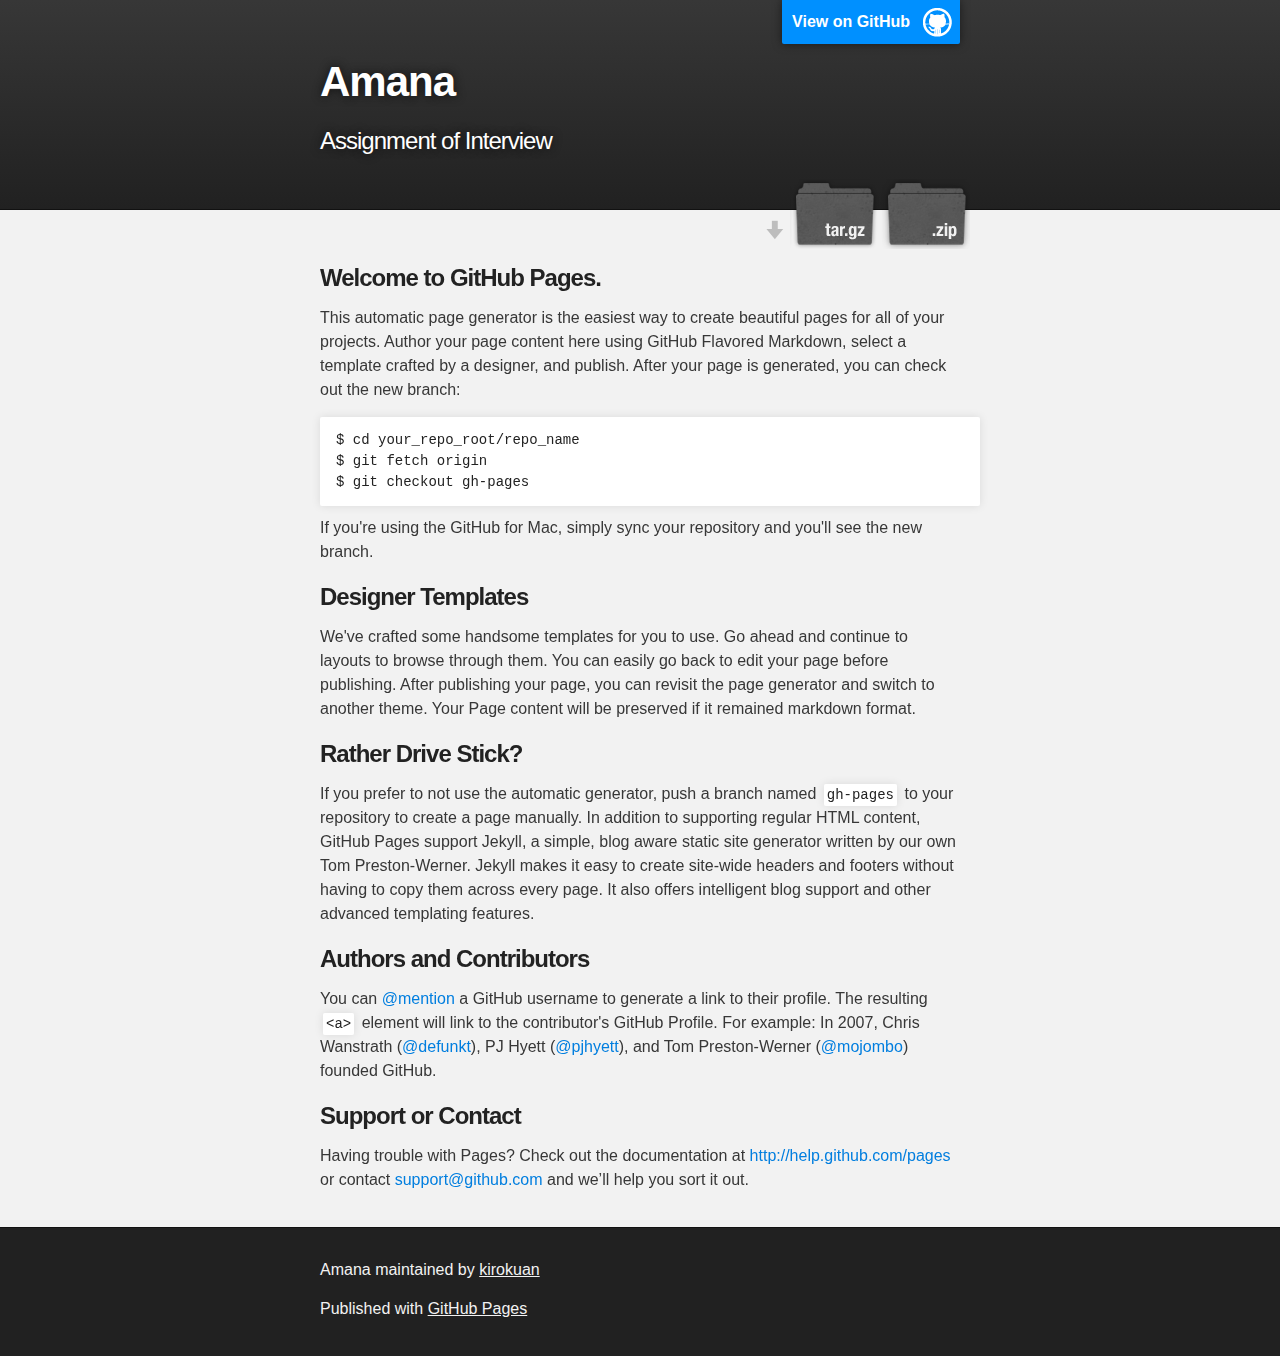
<file: index.html>
<!DOCTYPE html>
<html>

  <head>
    <meta charset='utf-8' />
    <meta http-equiv="X-UA-Compatible" content="chrome=1" />
    <meta name="description" content="Amana : Assignment of Interview" />

    <link rel="stylesheet" type="text/css" media="screen" href="stylesheets/stylesheet.css">

    <title>Amana</title>
  </head>

  <body>

    <!-- HEADER -->
    <div id="header_wrap" class="outer">
        <header class="inner">
          <a id="forkme_banner" href="https://github.com/kirokuan/Amana">View on GitHub</a>

          <h1 id="project_title">Amana</h1>
          <h2 id="project_tagline">Assignment of Interview</h2>

            <section id="downloads">
              <a class="zip_download_link" href="https://github.com/kirokuan/Amana/zipball/master">Download this project as a .zip file</a>
              <a class="tar_download_link" href="https://github.com/kirokuan/Amana/tarball/master">Download this project as a tar.gz file</a>
            </section>
        </header>
    </div>

    <!-- MAIN CONTENT -->
    <div id="main_content_wrap" class="outer">
      <section id="main_content" class="inner">
        <h3>
<a name="welcome-to-github-pages" class="anchor" href="#welcome-to-github-pages"><span class="octicon octicon-link"></span></a>Welcome to GitHub Pages.</h3>

<p>This automatic page generator is the easiest way to create beautiful pages for all of your projects. Author your page content here using GitHub Flavored Markdown, select a template crafted by a designer, and publish. After your page is generated, you can check out the new branch:</p>

<pre><code>$ cd your_repo_root/repo_name
$ git fetch origin
$ git checkout gh-pages
</code></pre>

<p>If you're using the GitHub for Mac, simply sync your repository and you'll see the new branch.</p>

<h3>
<a name="designer-templates" class="anchor" href="#designer-templates"><span class="octicon octicon-link"></span></a>Designer Templates</h3>

<p>We've crafted some handsome templates for you to use. Go ahead and continue to layouts to browse through them. You can easily go back to edit your page before publishing. After publishing your page, you can revisit the page generator and switch to another theme. Your Page content will be preserved if it remained markdown format.</p>

<h3>
<a name="rather-drive-stick" class="anchor" href="#rather-drive-stick"><span class="octicon octicon-link"></span></a>Rather Drive Stick?</h3>

<p>If you prefer to not use the automatic generator, push a branch named <code>gh-pages</code> to your repository to create a page manually. In addition to supporting regular HTML content, GitHub Pages support Jekyll, a simple, blog aware static site generator written by our own Tom Preston-Werner. Jekyll makes it easy to create site-wide headers and footers without having to copy them across every page. It also offers intelligent blog support and other advanced templating features.</p>

<h3>
<a name="authors-and-contributors" class="anchor" href="#authors-and-contributors"><span class="octicon octicon-link"></span></a>Authors and Contributors</h3>

<p>You can <a href="https://github.com/blog/821" class="user-mention">@mention</a> a GitHub username to generate a link to their profile. The resulting <code>&lt;a&gt;</code> element will link to the contributor's GitHub Profile. For example: In 2007, Chris Wanstrath (<a href="https://github.com/defunkt" class="user-mention">@defunkt</a>), PJ Hyett (<a href="https://github.com/pjhyett" class="user-mention">@pjhyett</a>), and Tom Preston-Werner (<a href="https://github.com/mojombo" class="user-mention">@mojombo</a>) founded GitHub.</p>

<h3>
<a name="support-or-contact" class="anchor" href="#support-or-contact"><span class="octicon octicon-link"></span></a>Support or Contact</h3>

<p>Having trouble with Pages? Check out the documentation at <a href="http://help.github.com/pages">http://help.github.com/pages</a> or contact <a href="mailto:support@github.com">support@github.com</a> and we’ll help you sort it out.</p>
      </section>
    </div>

    <!-- FOOTER  -->
    <div id="footer_wrap" class="outer">
      <footer class="inner">
        <p class="copyright">Amana maintained by <a href="https://github.com/kirokuan">kirokuan</a></p>
        <p>Published with <a href="http://pages.github.com">GitHub Pages</a></p>
      </footer>
    </div>

    

  </body>
</html>
</file>
<file: stylesheets/stylesheet.css>
/*******************************************************************************
Slate Theme for GitHub Pages
by Jason Costello, @jsncostello
*******************************************************************************/

@import url(pygment_trac.css);

/*******************************************************************************
MeyerWeb Reset
*******************************************************************************/

html, body, div, span, applet, object, iframe,
h1, h2, h3, h4, h5, h6, p, blockquote, pre,
a, abbr, acronym, address, big, cite, code,
del, dfn, em, img, ins, kbd, q, s, samp,
small, strike, strong, sub, sup, tt, var,
b, u, i, center,
dl, dt, dd, ol, ul, li,
fieldset, form, label, legend,
table, caption, tbody, tfoot, thead, tr, th, td,
article, aside, canvas, details, embed,
figure, figcaption, footer, header, hgroup,
menu, nav, output, ruby, section, summary,
time, mark, audio, video {
  margin: 0;
  padding: 0;
  border: 0;
  font: inherit;
  vertical-align: baseline;
}

/* HTML5 display-role reset for older browsers */
article, aside, details, figcaption, figure,
footer, header, hgroup, menu, nav, section {
  display: block;
}

ol, ul {
  list-style: none;
}

table {
  border-collapse: collapse;
  border-spacing: 0;
}

/*******************************************************************************
Theme Styles
*******************************************************************************/

body {
  box-sizing: border-box;
  color:#373737;
  background: #212121;
  font-size: 16px;
  font-family: 'Myriad Pro', Calibri, Helvetica, Arial, sans-serif;
  line-height: 1.5;
  -webkit-font-smoothing: antialiased;
}

h1, h2, h3, h4, h5, h6 {
  margin: 10px 0;
  font-weight: 700;
  color:#222222;
  font-family: 'Lucida Grande', 'Calibri', Helvetica, Arial, sans-serif;
  letter-spacing: -1px;
}

h1 {
  font-size: 36px;
  font-weight: 700;
}

h2 {
  padding-bottom: 10px;
  font-size: 32px;
  background: url('../images/bg_hr.png') repeat-x bottom;
}

h3 {
  font-size: 24px;
}

h4 {
  font-size: 21px;
}

h5 {
  font-size: 18px;
}

h6 {
  font-size: 16px;
}

p {
  margin: 10px 0 15px 0;
}

footer p {
  color: #f2f2f2;
}

a {
  text-decoration: none;
  color: #007edf;
  text-shadow: none;

  transition: color 0.5s ease;
  transition: text-shadow 0.5s ease;
  -webkit-transition: color 0.5s ease;
  -webkit-transition: text-shadow 0.5s ease;
  -moz-transition: color 0.5s ease;
  -moz-transition: text-shadow 0.5s ease;
  -o-transition: color 0.5s ease;
  -o-transition: text-shadow 0.5s ease;
  -ms-transition: color 0.5s ease;
  -ms-transition: text-shadow 0.5s ease;
}

a:hover, a:focus {text-decoration: underline;}

footer a {
  color: #F2F2F2;
  text-decoration: underline;
}

em {
  font-style: italic;
}

strong {
  font-weight: bold;
}

img {
  position: relative;
  margin: 0 auto;
  max-width: 739px;
  padding: 5px;
  margin: 10px 0 10px 0;
  border: 1px solid #ebebeb;

  box-shadow: 0 0 5px #ebebeb;
  -webkit-box-shadow: 0 0 5px #ebebeb;
  -moz-box-shadow: 0 0 5px #ebebeb;
  -o-box-shadow: 0 0 5px #ebebeb;
  -ms-box-shadow: 0 0 5px #ebebeb;
}

p img {
  display: inline;
  margin: 0;
  padding: 0;
  vertical-align: middle;
  text-align: center;
  border: none;
}

pre, code {
  width: 100%;
  color: #222;
  background-color: #fff;

  font-family: Monaco, "Bitstream Vera Sans Mono", "Lucida Console", Terminal, monospace;
  font-size: 14px;

  border-radius: 2px;
  -moz-border-radius: 2px;
  -webkit-border-radius: 2px;
}

pre {
  width: 100%;
  padding: 10px;
  box-shadow: 0 0 10px rgba(0,0,0,.1);
  overflow: auto;
}

code {
  padding: 3px;
  margin: 0 3px;
  box-shadow: 0 0 10px rgba(0,0,0,.1);
}

pre code {
  display: block;
  box-shadow: none;
}

blockquote {
  color: #666;
  margin-bottom: 20px;
  padding: 0 0 0 20px;
  border-left: 3px solid #bbb;
}


ul, ol, dl {
  margin-bottom: 15px
}

ul {
  list-style: inside;
  padding-left: 20px;
}

ol {
  list-style: decimal inside;
  padding-left: 20px;
}

dl dt {
  font-weight: bold;
}

dl dd {
  padding-left: 20px;
  font-style: italic;
}

dl p {
  padding-left: 20px;
  font-style: italic;
}

hr {
  height: 1px;
  margin-bottom: 5px;
  border: none;
  background: url('../images/bg_hr.png') repeat-x center;
}

table {
  border: 1px solid #373737;
  margin-bottom: 20px;
  text-align: left;
 }

th {
  font-family: 'Lucida Grande', 'Helvetica Neue', Helvetica, Arial, sans-serif;
  padding: 10px;
  background: #373737;
  color: #fff;
 }

td {
  padding: 10px;
  border: 1px solid #373737;
 }

form {
  background: #f2f2f2;
  padding: 20px;
}

/*******************************************************************************
Full-Width Styles
*******************************************************************************/

.outer {
  width: 100%;
}

.inner {
  position: relative;
  max-width: 640px;
  padding: 20px 10px;
  margin: 0 auto;
}

#forkme_banner {
  display: block;
  position: absolute;
  top:0;
  right: 10px;
  z-index: 10;
  padding: 10px 50px 10px 10px;
  color: #fff;
  background: url('../images/blacktocat.png') #0090ff no-repeat 95% 50%;
  font-weight: 700;
  box-shadow: 0 0 10px rgba(0,0,0,.5);
  border-bottom-left-radius: 2px;
  border-bottom-right-radius: 2px;
}

#header_wrap {
  background: #212121;
  background: -moz-linear-gradient(top, #373737, #212121);
  background: -webkit-linear-gradient(top, #373737, #212121);
  background: -ms-linear-gradient(top, #373737, #212121);
  background: -o-linear-gradient(top, #373737, #212121);
  background: linear-gradient(top, #373737, #212121);
}

#header_wrap .inner {
  padding: 50px 10px 30px 10px;
}

#project_title {
  margin: 0;
  color: #fff;
  font-size: 42px;
  font-weight: 700;
  text-shadow: #111 0px 0px 10px;
}

#project_tagline {
  color: #fff;
  font-size: 24px;
  font-weight: 300;
  background: none;
  text-shadow: #111 0px 0px 10px;
}

#downloads {
  position: absolute;
  width: 210px;
  z-index: 10;
  bottom: -40px;
  right: 0;
  height: 70px;
  background: url('../images/icon_download.png') no-repeat 0% 90%;
}

.zip_download_link {
  display: block;
  float: right;
  width: 90px;
  height:70px;
  text-indent: -5000px;
  overflow: hidden;
  background: url(../images/sprite_download.png) no-repeat bottom left;
}

.tar_download_link {
  display: block;
  float: right;
  width: 90px;
  height:70px;
  text-indent: -5000px;
  overflow: hidden;
  background: url(../images/sprite_download.png) no-repeat bottom right;
  margin-left: 10px;
}

.zip_download_link:hover {
  background: url(../images/sprite_download.png) no-repeat top left;
}

.tar_download_link:hover {
  background: url(../images/sprite_download.png) no-repeat top right;
}

#main_content_wrap {
  background: #f2f2f2;
  border-top: 1px solid #111;
  border-bottom: 1px solid #111;
}

#main_content {
  padding-top: 40px;
}

#footer_wrap {
  background: #212121;
}



/*******************************************************************************
Small Device Styles
*******************************************************************************/

@media screen and (max-width: 480px) {
  body {
    font-size:14px;
  }

  #downloads {
    display: none;
  }

  .inner {
    min-width: 320px;
    max-width: 480px;
  }

  #project_title {
  font-size: 32px;
  }

  h1 {
    font-size: 28px;
  }

  h2 {
    font-size: 24px;
  }

  h3 {
    font-size: 21px;
  }

  h4 {
    font-size: 18px;
  }

  h5 {
    font-size: 14px;
  }

  h6 {
    font-size: 12px;
  }

  code, pre {
    min-width: 320px;
    max-width: 480px;
    font-size: 11px;
  }

}
</file>
